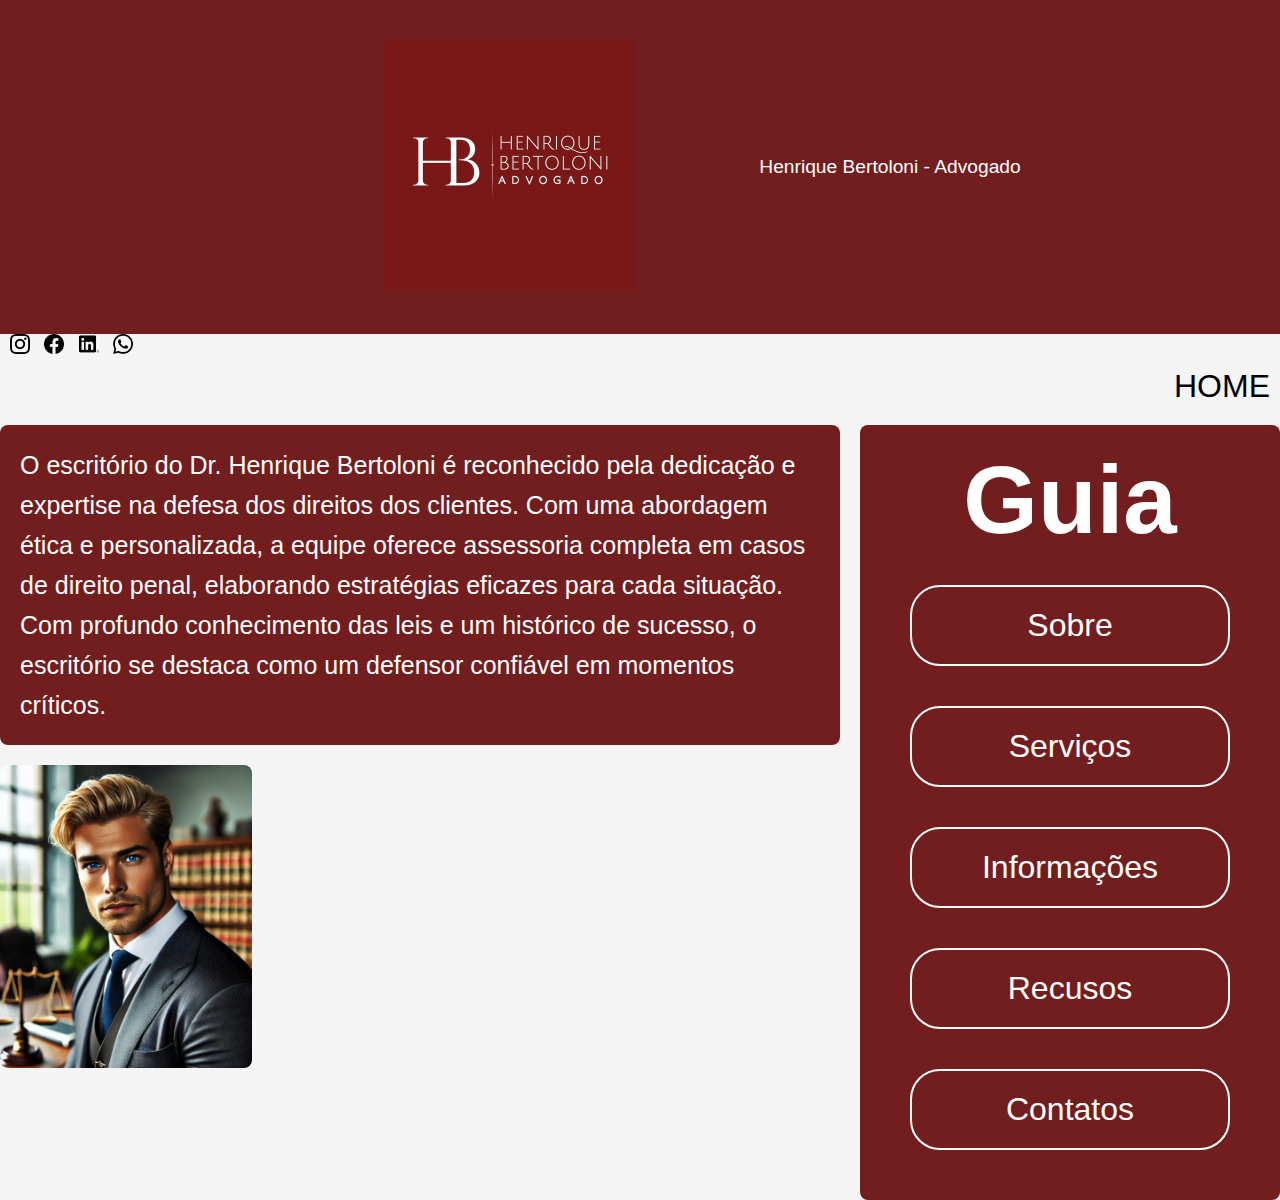
<file: index.html>
<!DOCTYPE html>
<html lang="pt-BR">
<head>
    <meta charset="UTF-8">
    <meta name="viewport" content="width=device-width, initial-scale=1.0">
    <title>Henrique Bertoloni - Advogado</title>
    <link rel="stylesheet" href="css/estilos.css">
</head>
<body>
    <header>
        <div class="logo">
            <center>    
                <img src="midia/logo.png" >
            </center>
            <p>Henrique Bertoloni - Advogado</p>
        </div>
        <div class="social-icons">
            <a href="#"><img src="midia/instagram.png"></a>

            <a href="#"><img src="midia/facebook.png"></a>

            <a href="#"><img src="midia/in.png"></a>

            <a href="#"><img src="midia/zap.png"></a>
        </div>
    </header>

    <div class="local_destinado">
            <p><font size=6>HOME</font></p>
        </div>

    <div class="container">
        <main>
            <section class="intro">
                <p>O escritório do Dr. Henrique Bertoloni é reconhecido pela dedicação e expertise na defesa dos direitos dos clientes. Com uma abordagem ética e personalizada, a equipe oferece assessoria completa em casos de direito penal, elaborando estratégias eficazes para cada situação. Com profundo conhecimento das leis e um histórico de sucesso, o escritório se destaca como um defensor confiável em momentos críticos.</p>
            </section>

            <section class="image">
                <img src="midia/advogado2.png" width="300" alt="Dr. Henrique Bertoloni">
            </section>
        </main>

        <aside>
            <nav class="sidebar">
                <font size="7"><h1>Guia</h1></font>
                <ul>
                    <p><a href="./views/pagina1.html">
        <font size=6>Sobre</font><br></p></a>

                    <p><a href="./views/pagina2.html">
        <font size=6>Serviços</font><br></p></a>

                    <p><a href="./views/pagina3.html">
        <font size=6>Informações</font><br></p></a>

                    <p><a href="./views/pagina4.html">
        <font size=6>Recusos</font><br></p></a>

                    <p><a href="./views/pagina5.html">
        <font size=6>Contatos</font><br></p></a>

                </ul>
            </nav>
        </aside>
    </div>
</body>
</html>
</file>
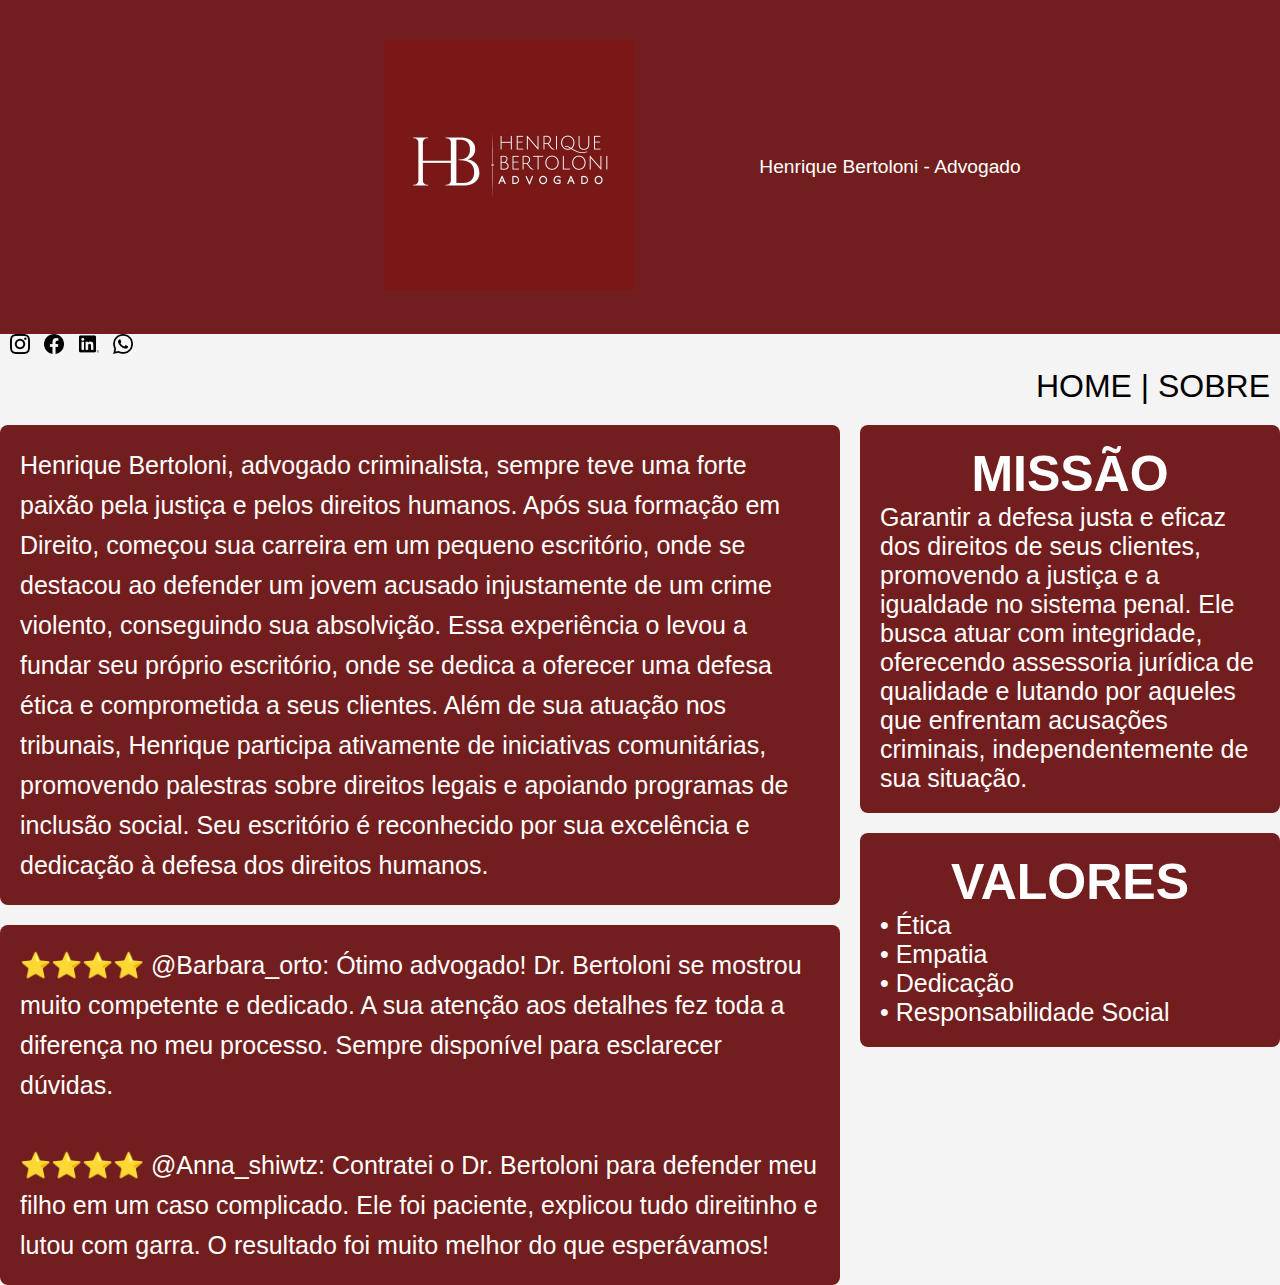
<file: views/pagina1.html>
<!DOCTYPE html>
<html lang="pt-BR">
<head>
    <meta charset="UTF-8">
    <meta name="viewport" content="width=device-width, initial-scale=1.0">
    <title>Henrique Bertoloni - Advogado</title>
    <link rel="stylesheet" href="../css/estilos.css">
</head>
<body>
    <header>
        <div class="logo">
            <center>    
                <img src="../midia/logo.png" >
            </center>
            <p>Henrique Bertoloni - Advogado</p>
        </div>
        <div class="social-icons">
            <a href="#"><img src="../midia/instagram.png"></a>

            <a href="#"><img src="../midia/facebook.png"></a>

            <a href="#"><img src="../midia/in.png"></a>

            <a href="#"><img src="../midia/zap.png"></a>
        </div>
    </header>
    
    <div class="local_destinado">
            <p><font size=6>HOME | SOBRE</font></p>
        </div>

    <div class="container">
        <main>
            <section class="intro">
                <p>Henrique Bertoloni, advogado criminalista, sempre teve uma forte paixão pela justiça e pelos direitos humanos. Após sua formação em Direito, começou sua carreira em um pequeno escritório, onde se destacou ao defender um jovem acusado injustamente de um crime violento, conseguindo sua absolvição. Essa experiência o levou a fundar seu próprio escritório, onde se dedica a oferecer uma defesa ética e comprometida a seus clientes. Além de sua atuação nos tribunais, Henrique participa ativamente de iniciativas comunitárias, promovendo palestras sobre direitos legais e apoiando programas de inclusão social. Seu escritório é reconhecido por sua excelência e dedicação à defesa dos direitos humanos.</p>
            </section>

            <section class="intro2">
                ⭐️⭐️⭐️⭐️ @Barbara_orto: Ótimo advogado! Dr. Bertoloni se mostrou muito competente e dedicado. A sua atenção aos detalhes fez toda a diferença no meu processo. Sempre disponível para esclarecer dúvidas.
                <br>
                <br>

⭐️⭐️⭐️⭐️ @Anna_shiwtz: Contratei o Dr. Bertoloni para defender meu filho em um caso complicado. Ele foi paciente, explicou tudo direitinho e lutou com garra. O resultado foi muito melhor do que esperávamos!
            </section>
        </main>

        <aside>
            <nav class="missao">
                <ul>
                    <h1>MISSÃO</h1>
                    <p>
                        Garantir a defesa justa e eficaz dos direitos de seus clientes, promovendo a justiça e a igualdade no sistema penal. Ele busca atuar com integridade, oferecendo assessoria jurídica de qualidade e lutando por aqueles que enfrentam acusações criminais, independentemente de sua situação.
                    </p>
                </ul>
            </nav>
            <div class="valores">
                <h1>
                    VALORES
                </h1>
                <p>
                   • Ética
                    <br>
                   • Empatia
                    <br>
                   • Dedicação
                    <br>
                   • Responsabilidade Social
                </p>
            </div>
        </aside>
    </div>
</body>
</html>
</file>
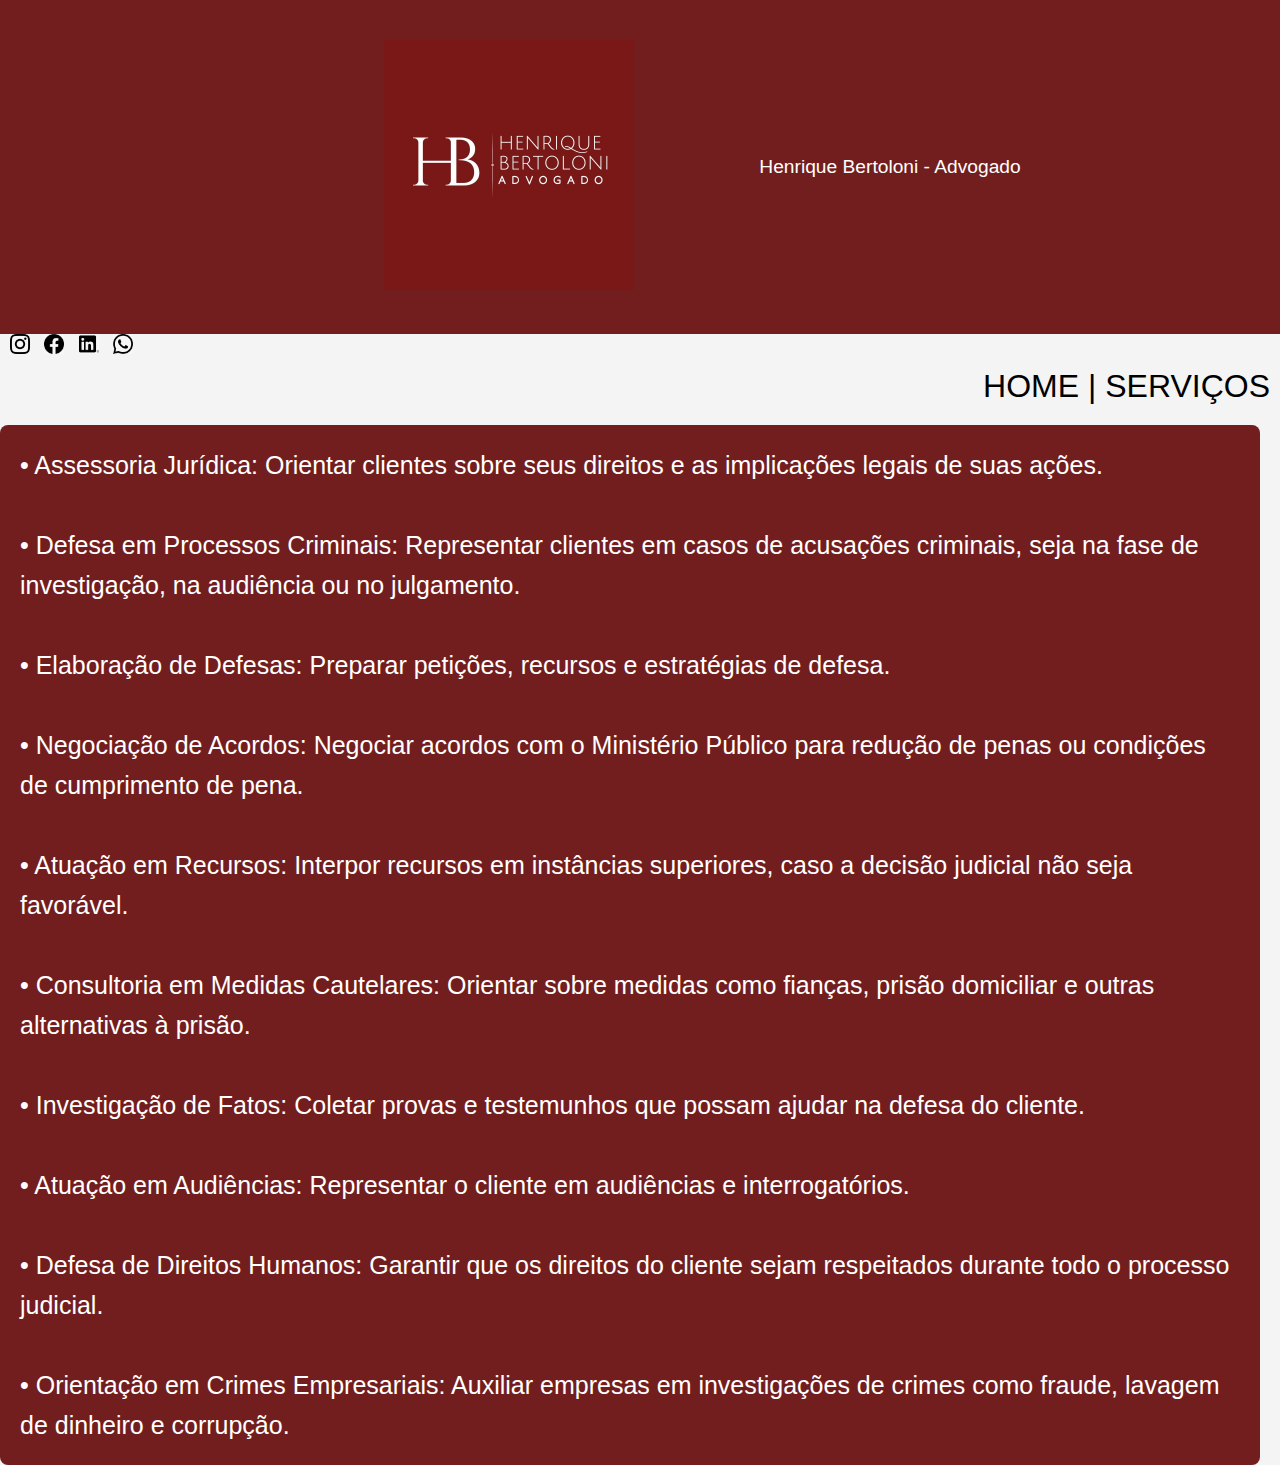
<file: views/pagina2.html>
<!DOCTYPE html>
<html lang="pt-BR">
<head>
    <meta charset="UTF-8">
    <meta name="viewport" content="width=device-width, initial-scale=1.0">
    <title>Henrique Bertoloni - Advogado</title>
    <link rel="stylesheet" href="../css/estilos.css">
</head>
<body>
    <header>
        <div class="logo">
            <center>    
                <img src="../midia/logo.png" >
            </center>
            <p>Henrique Bertoloni - Advogado</p>
        </div>
        <div class="social-icons">
            <a href="#"><img src="../midia/instagram.png"></a>

            <a href="#"><img src="../midia/facebook.png"></a>

            <a href="#"><img src="../midia/in.png"></a>

            <a href="#"><img src="../midia/zap.png"></a>
        </div>
    </header>
    
    <div class="local_destinado">
            <p><font size=6>HOME | SERVIÇOS</font></p>
        </div>

    <div class="container">
        <main>
            <section class="intro">
            <p>
              • Assessoria Jurídica: Orientar clientes sobre seus direitos e as implicações legais de suas ações.
                <br><br>
               • Defesa em Processos Criminais: Representar clientes em casos de acusações criminais, seja na fase de investigação, na audiência ou no julgamento.
                <br><br>
               • Elaboração de Defesas: Preparar petições, recursos e estratégias de defesa.
                <br><br>
               • Negociação de Acordos: Negociar acordos com o Ministério Público para redução de penas ou condições de cumprimento de pena.
                <br><br>
               • Atuação em Recursos: Interpor recursos em instâncias superiores, caso a decisão judicial não seja favorável.
                <br><br>
               • Consultoria em Medidas Cautelares: Orientar sobre medidas como fianças, prisão domiciliar e outras alternativas à prisão.
                <br><br>
               • Investigação de Fatos: Coletar provas e testemunhos que possam ajudar na defesa do cliente.
                <br><br>
               • Atuação em Audiências: Representar o cliente em audiências e interrogatórios.
                <br><br>
               • Defesa de Direitos Humanos: Garantir que os direitos do cliente sejam respeitados durante todo o processo judicial.
                <br><br>
               • Orientação em Crimes Empresariais: Auxiliar empresas em investigações de crimes como fraude, lavagem de dinheiro e corrupção.
            </p>
            </section>
</body>
</html>
</file>
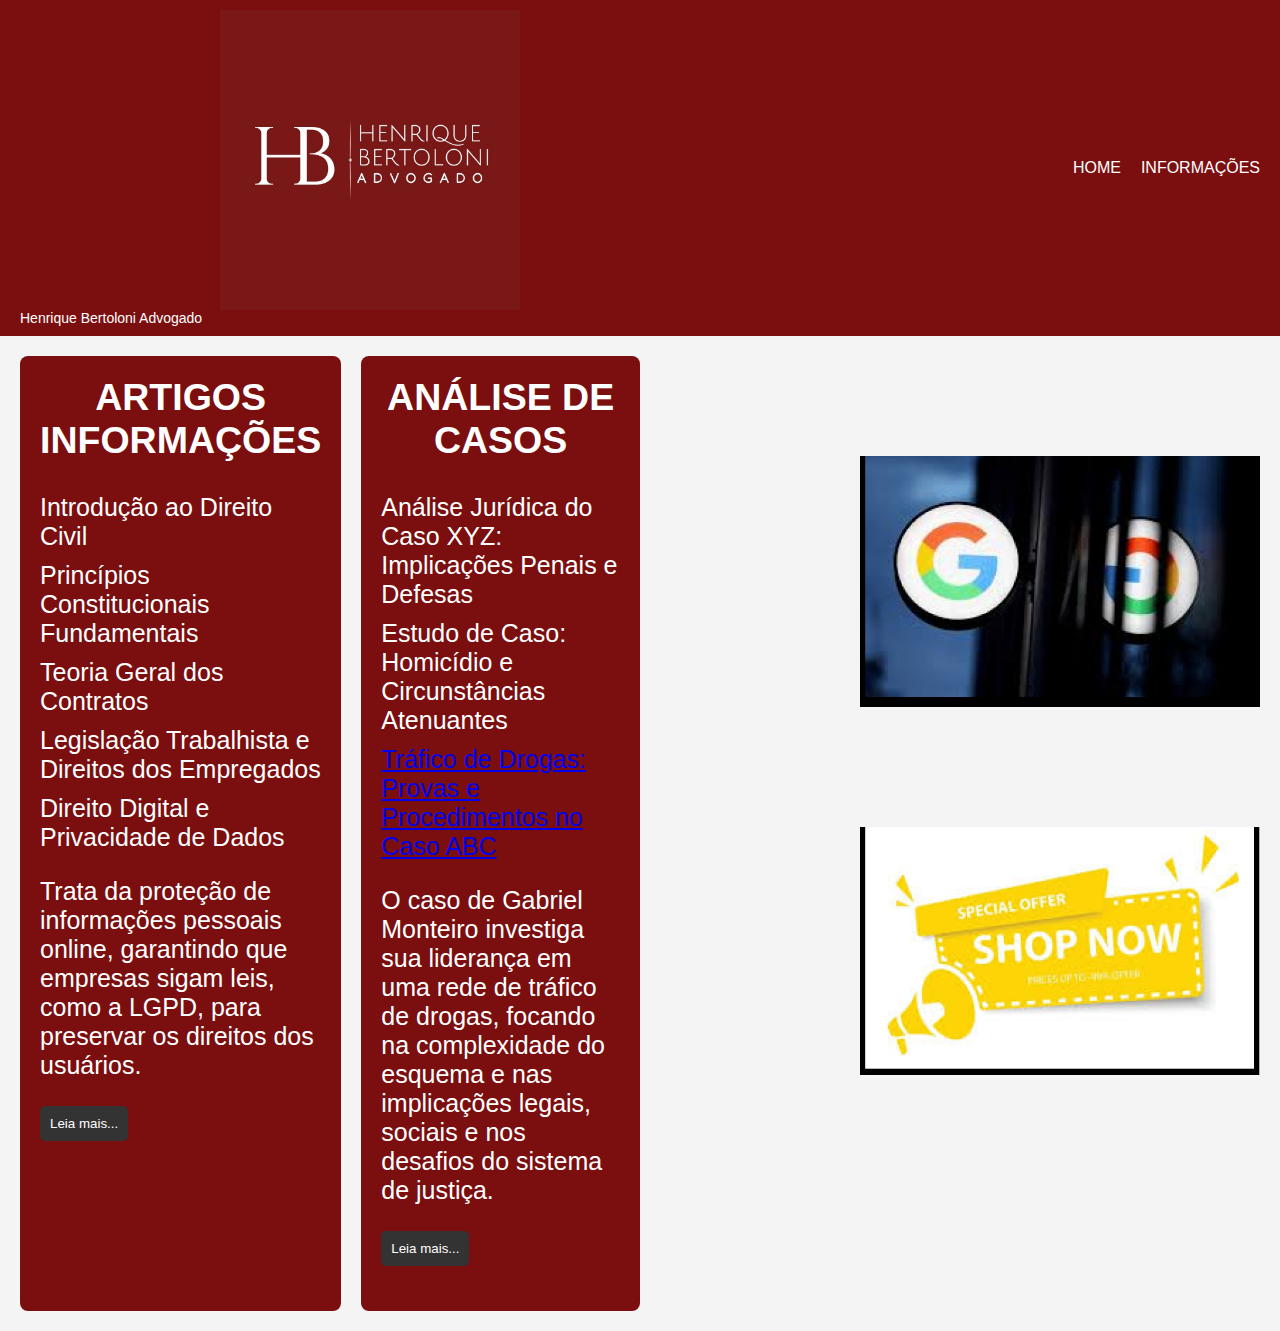
<file: views/pagina3.html>
<!DOCTYPE html>
<html lang="pt-BR">
<head>
    <meta charset="UTF-8">
    <meta name="viewport" content="width=device-width, initial-scale=1.0">
    <title>pagina3</title>
    <link rel="stylesheet" href="../css/estilos2.css">
</head>
<body>
    <header>
        <div class="logo">
            <center>    
                <img src="../midia/logo.png" >
            </center>
            <p>Henrique Bertoloni Advogado</p>
        </div>
        <nav>
            <ul>
                <li><a href="#">HOME</a></li>
                <li><a href="#">INFORMAÇÕES</a></li>
            </ul>
        </nav>
    </header>

    <section class="content">
        <div class="informativos">
            <h2>ARTIGOS INFORMAÇÕES</h2>
            <ul>
                <li>Introdução ao Direito Civil</li>
                <li>Princípios Constitucionais Fundamentais</li>
                <li>Teoria Geral dos Contratos</li>
                <li>Legislação Trabalhista e Direitos dos Empregados</li>
                <li>Direito Digital e Privacidade de Dados</li>
                <p>Trata da proteção de informações pessoais online, garantindo que empresas sigam leis, como a LGPD, para preservar os direitos dos usuários.</p>
                <button>Leia mais...</button>
            </ul>
        </div>

        <div class="analise-casos">
            <h2>ANÁLISE DE CASOS</h2>
            <ul>
                <li>Análise Jurídica do Caso XYZ: Implicações Penais e Defesas</li>
                <li>Estudo de Caso: Homicídio e Circunstâncias Atenuantes</li>
                <li><a href="#">Tráfico de Drogas: Provas e Procedimentos no Caso ABC</a></li>
                <p>O caso de Gabriel Monteiro investiga sua liderança em uma rede de tráfico de drogas, focando na complexidade do esquema e nas implicações legais, sociais e nos desafios do sistema de justiça.</p>
                <button>Leia mais...</button>
            </ul>
        </div>

        <div class="side-images">
            <img src="../midia/foto_google.png" alt="Google Logo">
            <img src="../midia/foto_shop_now.png" alt="Shop Now">
        </div>
    </section>
</body>
</html>
</file>
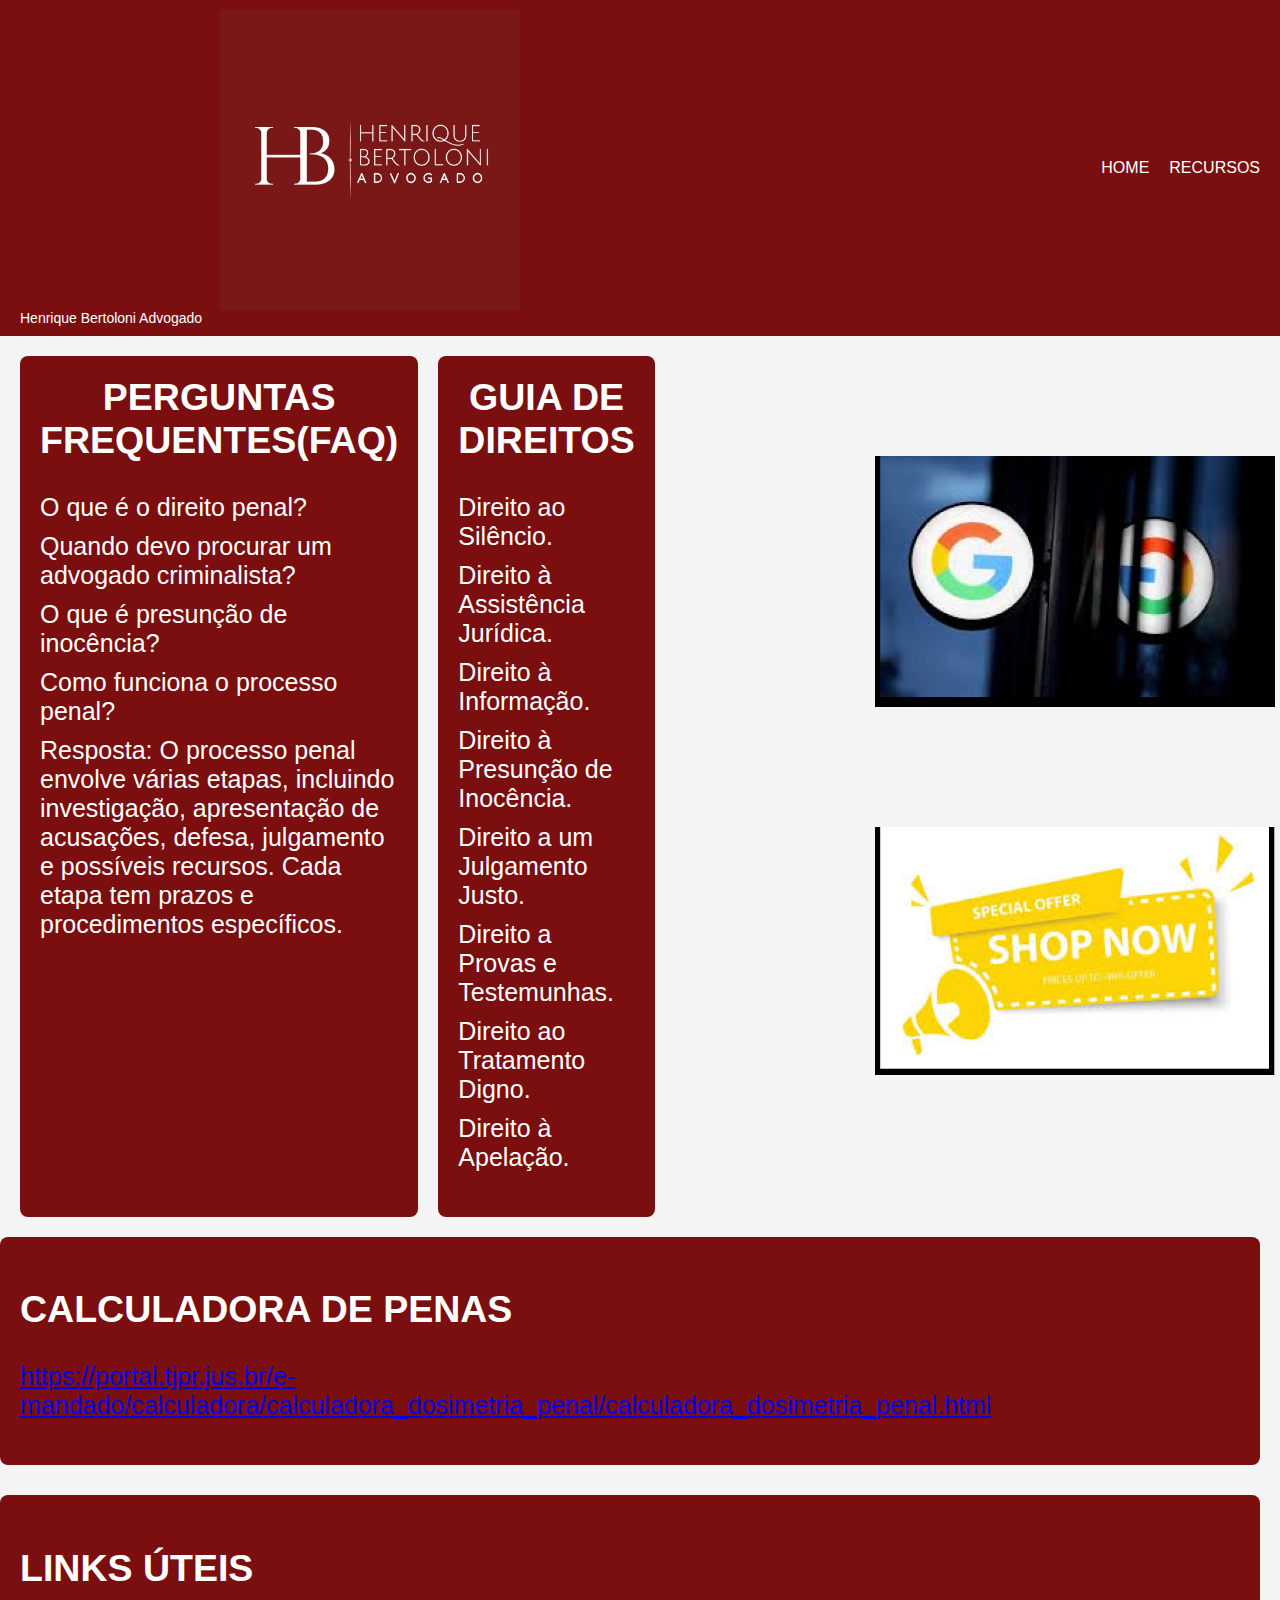
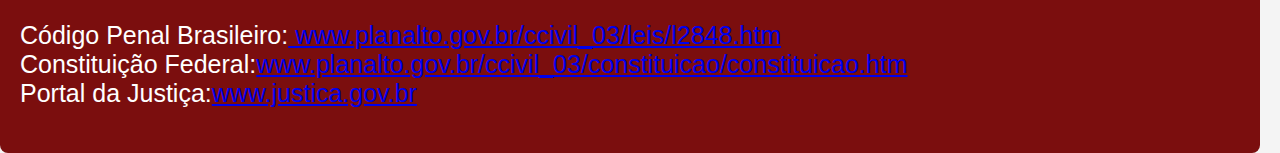
<file: views/pagina4.html>
<!DOCTYPE html>
<html lang="pt-BR">
<head>
    <meta charset="UTF-8">
    <meta name="viewport" content="width=device-width, initial-scale=1.0">
    <title>pagina4</title>
    <link rel="stylesheet" href="../css/estilos2.css">
</head>
<body>
    <header>
        <div class="logo">
            <center>    
                <img src="../midia/logo.png" >
            </center>
            <p>Henrique Bertoloni Advogado</p>
        </div>
        <nav>
            <ul>
                <li><a href="#">HOME</a></li>
                <li><a href="#">RECURSOS</a></li>
            </ul>
        </nav>
    </header>

    <section class="content">
        <div class="informativos">
            <h2>PERGUNTAS FREQUENTES(FAQ)</h2>
            <ul>
                <li>O que é o direito penal?</li>
                <li>Quando devo procurar um advogado criminalista?</li>
                <li>O que é presunção de inocência?</li>
                <li>Como funciona o processo penal?</li>
                <li>Resposta: O processo penal envolve várias etapas, incluindo investigação, apresentação de acusações, defesa, julgamento e possíveis recursos. Cada etapa tem prazos e procedimentos específicos.</li>
            </ul>
        </div>

        <div class="analise-casos">
            <h2>GUIA DE DIREITOS</h2>
            <ul>
                <li>Direito ao Silêncio.</li>
                <li>Direito à Assistência Jurídica.</li>
                <li>Direito à Informação.</li>
                <li>Direito à Presunção de Inocência.</li>
                <li>Direito a um Julgamento Justo.</li>
                <li>Direito a Provas e Testemunhas.</li>
                <li>Direito ao Tratamento Digno.</li>
                <li>Direito à Apelação.</li>
            </ul>
        </div>
            <div class="side-images">
                <img src="../midia/foto_google.png" alt="Google Logo">

                <img src="../midia/foto_shop_now.png" alt="Shop Now">
        </div>

    </section>
        <div class="calculadora_de_penas">
            <h2>CALCULADORA DE PENAS</h2>
            <p><a href="#">https://portal.tjpr.jus.br/e-mandado/calculadora/calculadora_dosimetria_penal/calculadora_dosimetria_penal.html</a></p>
        </div>
        <div class="links_uteis">
            <h2>LINKS ÚTEIS</h2>
            <p>Código Penal Brasileiro:<a href="#"> www.planalto.gov.br/ccivil_03/leis/l2848.htm</a>
            <br>
            Constituição Federal:<a href="#">www.planalto.gov.br/ccivil_03/constituicao/constituicao.htm</a>
            <br>
            Portal da Justiça:<a href="#">www.justica.gov.br</a></p>
        </div>
</body>
</html>
</file>
<file: css/estilos.css>
* {
    margin: 0;
    padding: 0;
    box-sizing: border-box;
}

body {
    font-family: Arial, sans-serif;
    background-color: #f4f4f4;
}

.logo {
    display: flex;
    justify-content: center;
    align-items: center;
    background-color: #731e1e;
    padding: 40px 20px;
    color: white;
}

.logo img{
    width: 50%;
}

.logo h1 {
    margin: 0;
    font-size: 1.5rem;
    font-weight: bold;
}

.logo p {
    text-align: right;
    font-size: 1.2rem;
    margin: 0;
}

.social-icons img {
    width: 20px;
    margin-left: 10px;
}
.local_destinado p {
    text-align: right;
    margin: 10px;
    justify-content: center;
}

.container {
    display: flex;
    margin-top: 20px;
}

main {
    flex: 2;
    margin-right: 20px;
}

.intro {
    background-color: #731e1e;
    color: white;
    padding: 20px;
    border-radius: 8px;
    font-size: 25px;
    line-height: 1.6;
}
.intro2 {
    margin-top: 20px;
    background-color: #731e1e;
    color: white;
    padding: 20px;
    border-radius: 8px;
    font-size: 25px;
    line-height: 1.6;
}

.image {
    margin-top: 20px;
}

.image img {
    width: 30%;
    border-radius: 8px;
}

aside {
    flex: 1;
}

.missao h1 {
    text-align: center;
    margin: top;
}

.missao {
    background-color: #731e1e;
    padding: 20px;
    border-radius: 8px;
    color: white;
    font-size: 25px;
}

.valores h1 {
    text-align: center;
}
.valores {
    margin-top: 20px;
    background-color: #731e1e;
    padding: 20px;
    border-radius: 8px;
    color: white;
    font-size: 25px;
}

.sidebar h1 {
    text-align: center;
}
.sidebar {
    background-color: #731e1e;
    padding: 20px;
    border-radius: 8px;
    color: white;
}

.sidebar ul {
    list-style-type: none;
}

.sidebar p {
    text-align: center;
    margin: 20px;
    color: white;
}

.sidebar a {
    display: inline-block;
    width: 320px;
    text-align: center;
    color: white;
    padding: 20px 20px;
    text-decoration: none;
    border-radius: 30px;
    border: 2px solid white;
    margin: 10px;
    transition: background 0.3s, color 0.3s;

}

a:hover {
    color: red;
}

.sidebar ul li {
    margin: 15px 0;
}

.sidebar ul li a {
    color: white;
    text-decoration: none;
    font-size: 1.2rem;
}

.sidebar ul li a:hover {
    text-decoration: underline;
}

section.content {
    section.content
    display: flex;
    padding: 20px;
}
</file>
<file: css/estilos2.css>
body {
    font-family: Arial, sans-serif;
    margin: 0;
    padding: 0;
    background-color: #f4f4f4;
}

header {
    display: flex;
    justify-content: space-between;
    align-items: center;
    background-color: #7B0E0E;
    padding: 10px 20px;
    color: white;
}

.logo img {
    margin-left: 100px;
    width: 50%;
    justify-content: center;
    display: flex;
    flex-direction: column;
}

header h1 {
    margin: 0;
    font-size: 36px;
}

header p {
    margin: 0;
    font-size: 14px;
}

nav ul {
    display: flex;
    list-style: none;
    margin: 0;
    padding: 0;
}

nav ul li {
    margin-left: 20px;
}

nav ul li a {
    color: white;
    text-decoration: none;
}

section.content {
    display: flex;
    padding: 20px;
}
.informativos h2 {
    text-align: center;
}

.analise-casos h2 {
    text-align: center;
}
 
.informativos, .analise-casos {
    background-color: #7B0E0E;
    color: white;
    font-size: 25px;
    padding: 20px;
    margin-right: 20px;
    width: 30%;
    border-radius: 8px;
}

.informativos h2, .analise-casos h2 {
    margin-top: 0;
}

.informativos ul, .analise-casos ul {
    list-style: none;
    padding: 0;
}

.informativos li, .analise-casos li {
    margin-bottom: 10px;
}

button {
    background-color: #333;
    color: white;
    border: none;
    padding: 10px;
    border-radius: 5px;
    cursor: pointer;
}

button:hover {
    background-color: #555;
}

.side-images {
    display: flex;
    flex-direction: column;
}

.side-images img {
    margin-left: 200px;
    margin-top: 100px;
    width: 400px;
    margin-bottom: 20px;
}

.calculadora_de_penas {
    background-color: #7B0E0E;
    color: white;
    font-size: 25px;
    padding: 20px;
    margin-right: 20px;
    border-radius: 8px;
}

.links_uteis {
    margin-top: 30px;
    background-color: #7B0E0E;
    color: white;
    font-size: 25px;
    padding: 20px;
    margin-right: 20px;
    border-radius: 8px;
}

.calculadora_de_penas,.links_uteis h2 {
   
}
</file>
